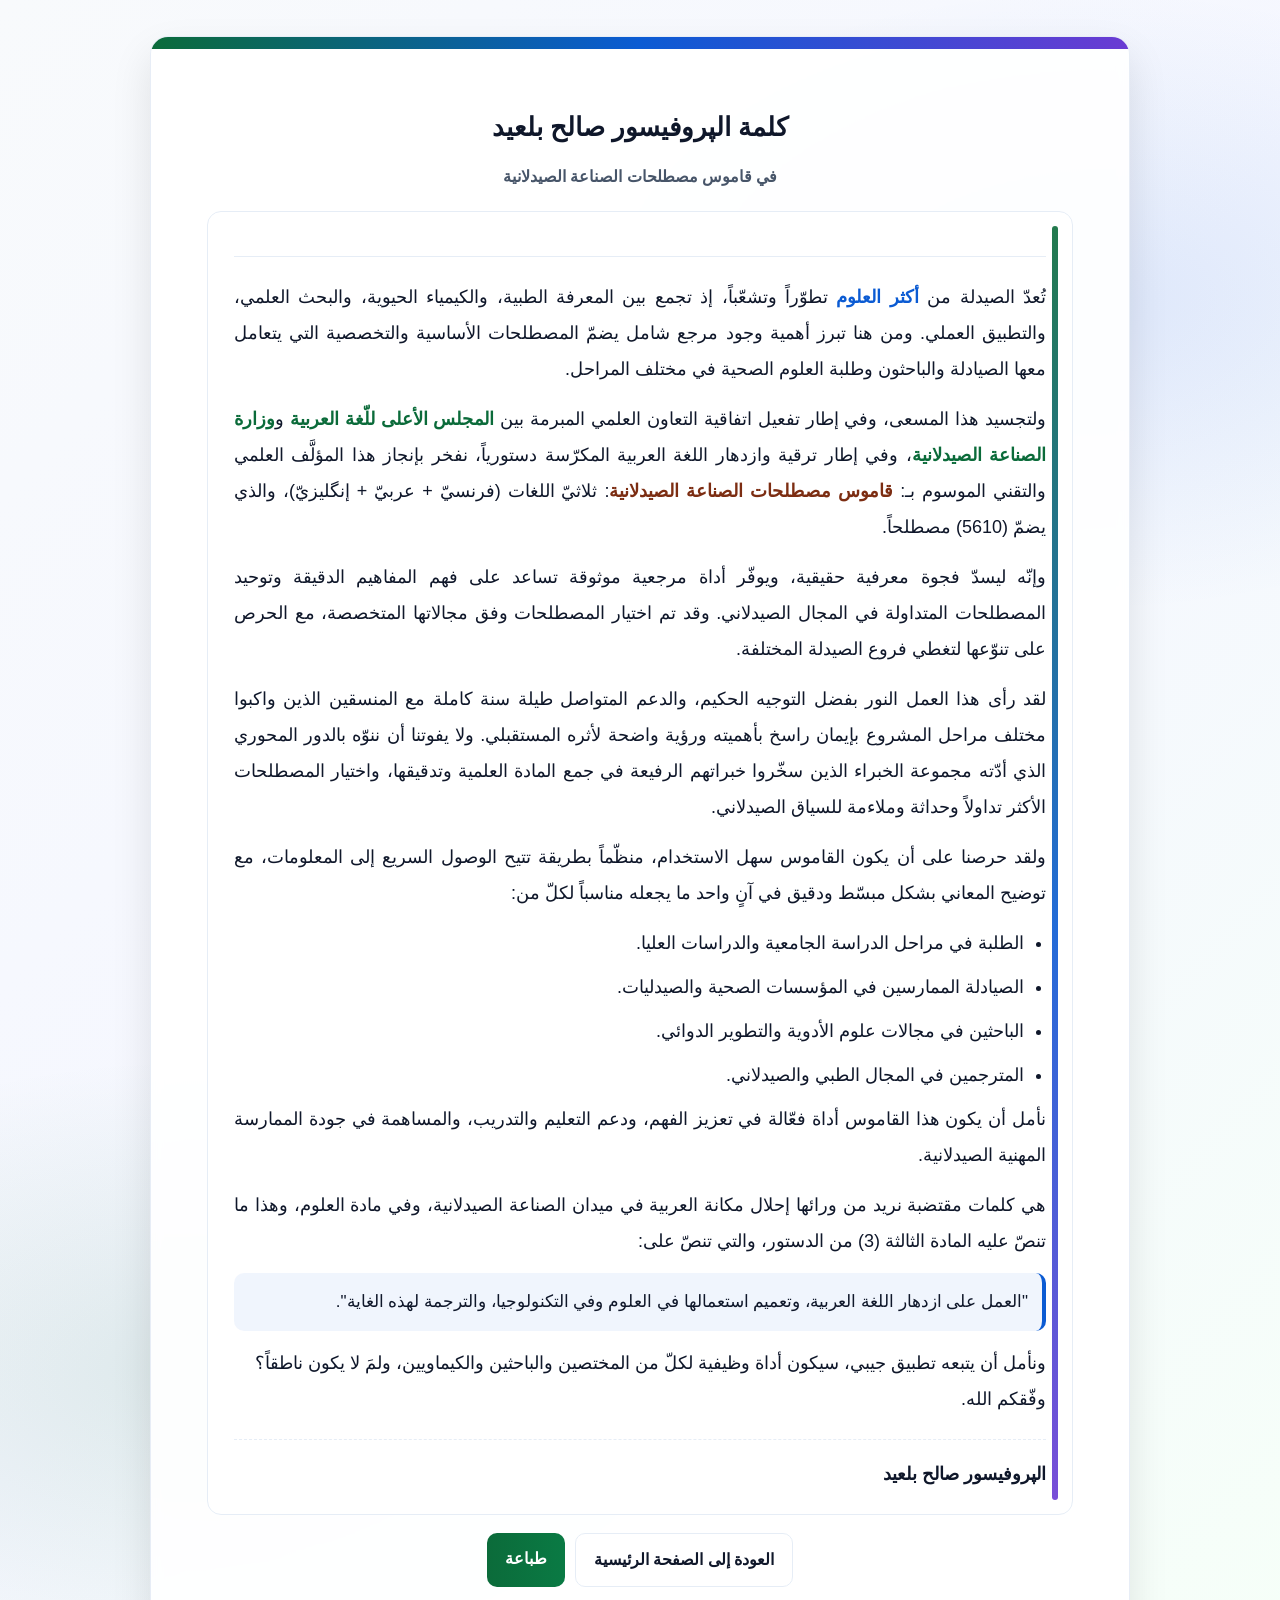
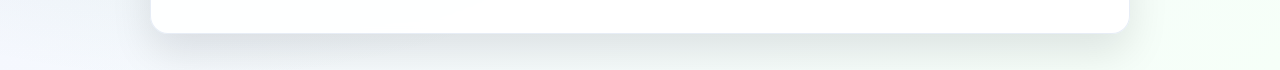
<file: arabic-council.html>
<!DOCTYPE html>
<html lang="ar" dir="rtl">
<head>
  <meta charset="UTF-8" />
  <meta name="viewport" content="width=device-width, initial-scale=1.0" />
  <title>كلمة الپروفيسور صالح بلعيد</title>

  <style>
    *{ margin:0; padding:0; box-sizing:border-box; }

    :root{
      --ink:#0f172a;
      --muted:#475569;
      --line:#e6edf6;
      --card: rgba(255,255,255,0.92);
      --accent:#0b6b3a;
      --accent2:#0b5bd3;
      --accent3:#6a3bd3;
      --doc:#7c2d12;
    }

    body{
      font-family: Arial, sans-serif;
      direction: rtl;
      text-align: right;
      color: var(--ink);
      line-height: 2;
      padding: 36px 16px;

      /* خلفية متدرجة شفافة وخفيفة */
      background:
        radial-gradient(900px 520px at 85% 18%, rgba(11,91,211,0.10), transparent 60%),
        radial-gradient(900px 520px at 15% 82%, rgba(11,107,58,0.10), transparent 60%),
        linear-gradient(135deg, rgba(248,250,252,1) 0%, rgba(245,247,255,1) 50%, rgba(246,255,248,1) 100%);
    }

    .wrap{ max-width: 980px; margin: 0 auto; }

    .paper{
      background: var(--card);
      border: 1px solid rgba(230,237,246,0.95);
      border-radius: 18px;
      box-shadow: 0 18px 40px rgba(2,6,23,0.10);
      overflow: hidden;
      backdrop-filter: blur(6px);
    }

    .topbar{
      height: 12px;
      background: linear-gradient(90deg, var(--accent) 0%, var(--accent2) 50%, var(--accent3) 100%);
    }

    .content{ padding: 46px 56px; }

    header{ text-align:center; margin-bottom: 18px; }
    h1{ font-size: 26px; font-weight: 900; margin-top: 6px; }
    .sub{ margin-top: 8px; font-size: 16px; color: var(--muted); font-weight: 700; }

    .frame{
      border: 1px solid var(--line);
      border-radius: 14px;
      padding: 26px 26px 22px;
      background: rgba(255,255,255,0.98);
      position: relative;
    }

    .frame::before{
      content:"";
      position:absolute;
      top:14px; bottom:14px; right:14px;
      width:6px; border-radius: 999px;
      background: linear-gradient(180deg, var(--accent) 0%, var(--accent2) 55%, var(--accent3) 100%);
      opacity: .9;
    }

    .divider{ height:1px; background: var(--line); margin: 18px 0 22px; }

    p{
      font-size: 18px;
      margin: 0 0 14px 0;
      text-align: justify;
      color: var(--ink);
    }

    .kw{ color: var(--accent2); font-weight: 800; }
    .org{ color: var(--accent); font-weight: 800; }
    .doc{ color: var(--doc); font-weight: 900; }

    .section-title{
      margin: 18px 0 10px;
      font-size: 18px;
      font-weight: 900;
      color: var(--accent);
    }

    ul{
      margin: 8px 0 0;
      padding-right: 22px;
      font-size: 18px;
    }
    li{ margin: 8px 0; }

    blockquote{
      margin: 14px 0;
      padding: 12px 14px;
      border-right: 4px solid var(--accent2);
      background: rgba(11,91,211,0.06);
      border-radius: 10px;
      color: var(--ink);
      font-size: 17px;
    }

    .signature{
      margin-top: 22px;
      padding-top: 16px;
      border-top: 1px dashed var(--line);
      font-size: 18px;
      font-weight: 900;
    }

    .actions{
      margin-top: 18px;
      display:flex;
      gap:10px;
      flex-wrap:wrap;
      justify-content:center;
    }
    .btn{
      display:inline-block;
      padding: 10px 18px;
      border-radius: 10px;
      text-decoration:none;
      font-weight: 800;
      border: 1px solid rgba(230,237,246,1);
      background: rgba(255,255,255,0.95);
      color: var(--ink);
    }
    .btn.primary{
      background: linear-gradient(90deg, var(--accent) 0%, #0a7a44 100%);
      color:#fff;
      border: none;
    }

    @media (max-width:768px){
      .content{ padding: 26px 18px; }
      .frame{ padding: 18px; }
      p, ul, blockquote{ font-size: 16px; }
      h1{ font-size: 20px; }
    }

    @media print{
      body{ background:#fff; padding:0; }
      .paper{ box-shadow:none; border:none; border-radius:0; }
      .topbar{ display:none; }
      .actions{ display:none; }
      .content{ padding: 18px; }
      .frame::before{ display:none; }
    }
  </style>
</head>

<body>
  <div class="wrap">
    <main class="paper">
      <div class="topbar"></div>

      <div class="content">
        <header>
          <h1>كلمة الپروفيسور صالح بلعيد</h1>
          <div class="sub">في قاموس مصطلحات الصناعة الصيدلانية</div>
        </header>

        <div class="frame">
          <div class="divider"></div>

          <p>
            تُعدّ الصيدلة من <span class="kw">أكثر العلوم</span> تطوّراً وتشعّباً، إذ تجمع بين المعرفة الطبية،
            والكيمياء الحيوية، والبحث العلمي، والتطبيق العملي. ومن هنا تبرز أهمية وجود مرجع شامل يضمّ
            المصطلحات الأساسية والتخصصية التي يتعامل معها الصيادلة والباحثون وطلبة العلوم الصحية في مختلف المراحل.
          </p>

          <p>
            ولتجسيد هذا المسعى، وفي إطار تفعيل اتفاقية التعاون العلمي المبرمة بين
            <span class="org">المجلس الأعلى للّغة العربية</span> و<span class="org">وزارة الصناعة الصيدلانية</span>،
            وفي إطار ترقية وازدهار اللغة العربية المكرّسة دستورياً، نفخر بإنجاز هذا المؤلَّف العلمي والتقني الموسوم بـ:
            <span class="doc">قاموس مصطلحات الصناعة الصيدلانية</span>:
            ثلاثيّ اللغات (فرنسيّ + عربيّ + إنگليزيّ)، والذي يضمّ (5610) مصطلحاً.
          </p>

          <p>
            وإنّه ليسدّ فجوة معرفية حقيقية، ويوفّر أداة مرجعية موثوقة تساعد على فهم المفاهيم الدقيقة وتوحيد المصطلحات
            المتداولة في المجال الصيدلاني. وقد تم اختيار المصطلحات وفق مجالاتها المتخصصة، مع الحرص على تنوّعها لتغطي
            فروع الصيدلة المختلفة.
          </p>

          <p>
            لقد رأى هذا العمل النور بفضل التوجيه الحكيم، والدعم المتواصل طيلة سنة كاملة مع المنسقين الذين واكبوا مختلف
            مراحل المشروع بإيمان راسخ بأهميته ورؤية واضحة لأثره المستقبلي. ولا يفوتنا أن ننوّه بالدور المحوري الذي أدّته
            مجموعة الخبراء الذين سخّروا خبراتهم الرفيعة في جمع المادة العلمية وتدقيقها، واختيار المصطلحات الأكثر تداولاً
            وحداثة وملاءمة للسياق الصيدلاني.
          </p>

          <p>
            ولقد حرصنا على أن يكون القاموس سهل الاستخدام، منظّماً بطريقة تتيح الوصول السريع إلى المعلومات، مع توضيح
            المعاني بشكل مبسّط ودقيق في آنٍ واحد ما يجعله مناسباً لكلّ من:
          </p>

          <ul>
            <li>الطلبة في مراحل الدراسة الجامعية والدراسات العليا.</li>
            <li>الصيادلة الممارسين في المؤسسات الصحية والصيدليات.</li>
            <li>الباحثين في مجالات علوم الأدوية والتطوير الدوائي.</li>
            <li>المترجمين في المجال الطبي والصيدلاني.</li>
          </ul>

          <p>
            نأمل أن يكون هذا القاموس أداة فعّالة في تعزيز الفهم، ودعم التعليم والتدريب، والمساهمة في جودة الممارسة المهنية الصيدلانية.
          </p>

          <p>
            هي كلمات مقتضبة نريد من ورائها إحلال مكانة العربية في ميدان الصناعة الصيدلانية، وفي مادة العلوم، وهذا ما تنصّ عليه المادة الثالثة (3)
            من الدستور، والتي تنصّ على:
          </p>

          <blockquote>
            "العمل على ازدهار اللغة العربية، وتعميم استعمالها في العلوم وفي التكنولوجيا، والترجمة لهذه الغاية".
          </blockquote>

          <p>
            ونأمل أن يتبعه تطبيق جيبي، سيكون أداة وظيفية لكلّ من المختصين والباحثين والكيماويين، ولمَ لا يكون ناطقاً؟
            <br />وفّقكم الله.
          </p>

          <div class="signature">الپروفيسور صالح بلعيد</div>
        </div>

        <div class="actions">
          <a class="btn" href="index.html">العودة إلى الصفحة الرئيسية</a>
          <a class="btn primary" href="#" onclick="window.print(); return false;">طباعة</a>
        </div>
      </div>
    </main>
  </div>
</body>
</html>
</file>
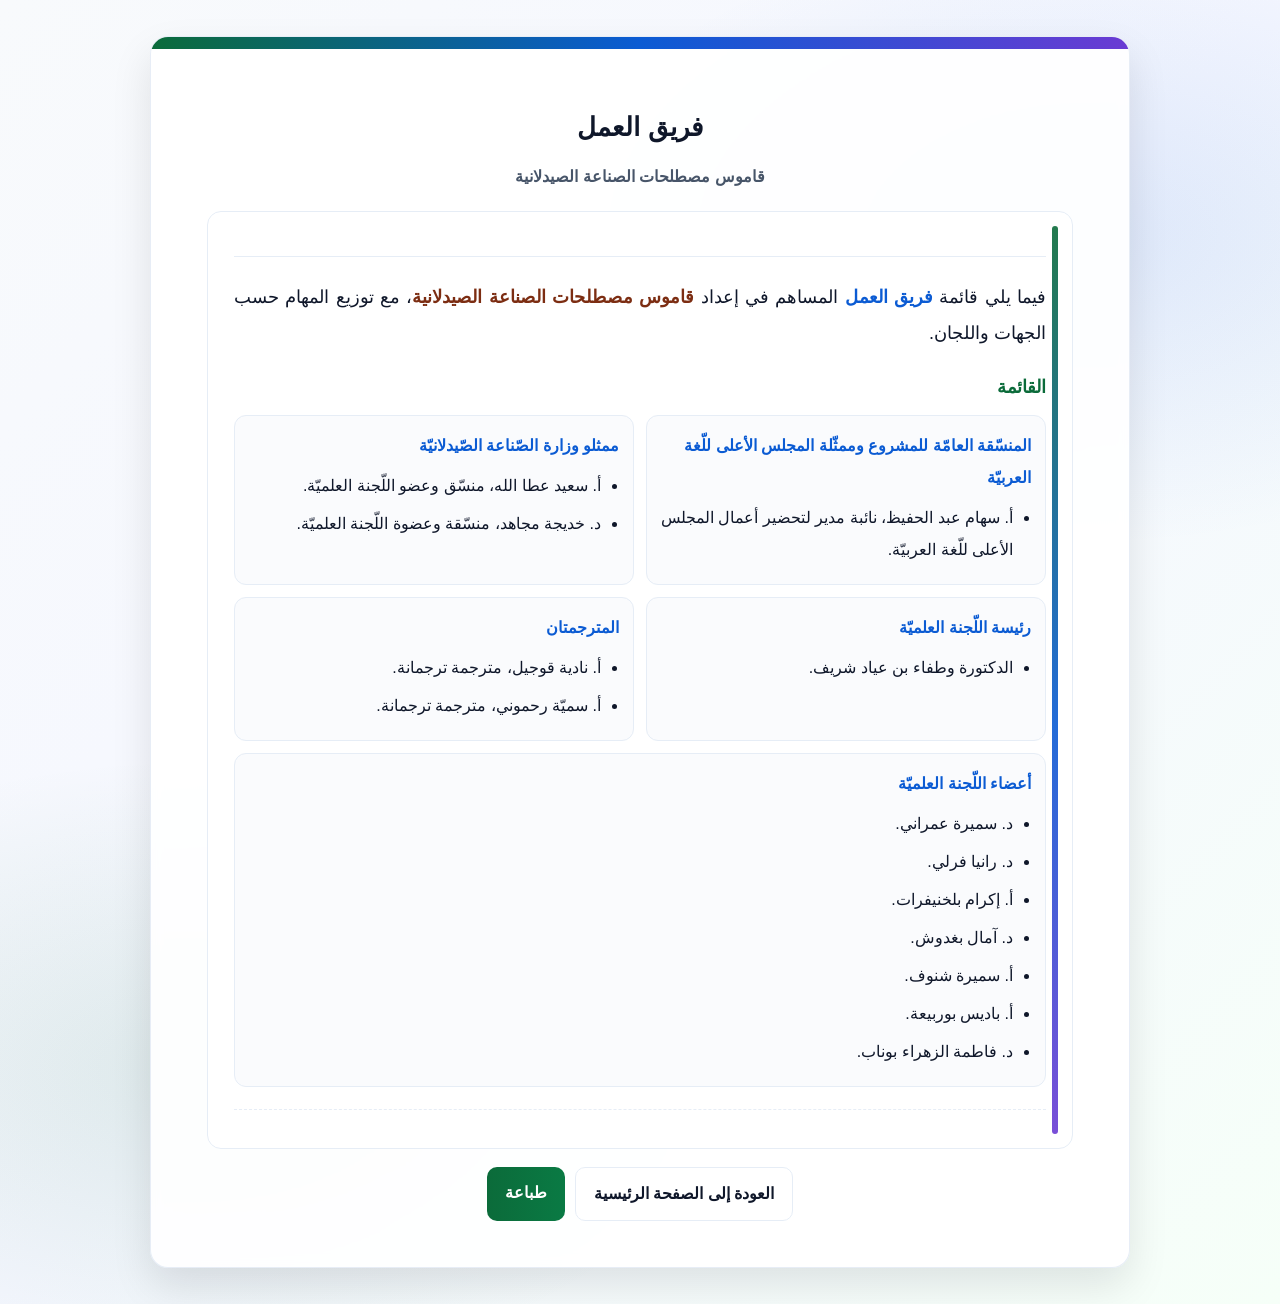
<file: committee.html>
<!DOCTYPE html>
<html lang="ar" dir="rtl">
<head>
  <meta charset="UTF-8" />
  <meta name="viewport" content="width=device-width, initial-scale=1.0" />
  <title>فريق العمل - قاموس مصطلحات الصناعة الصيدلانية</title>

  <style>
    *{ margin:0; padding:0; box-sizing:border-box; }

    :root{
      --ink:#0f172a;
      --muted:#475569;
      --line:#e6edf6;
      --card: rgba(255,255,255,0.92);
      --accent:#0b6b3a;
      --accent2:#0b5bd3;
      --accent3:#6a3bd3;
      --doc:#7c2d12;
    }

    body{
      font-family: Arial, sans-serif;
      direction: rtl;
      text-align: right;
      color: var(--ink);
      line-height: 2;
      padding: 36px 16px;

      /* خلفية متدرجة شفافة وخفيفة */
      background:
        radial-gradient(900px 520px at 85% 18%, rgba(11,91,211,0.10), transparent 60%),
        radial-gradient(900px 520px at 15% 82%, rgba(11,107,58,0.10), transparent 60%),
        linear-gradient(135deg, rgba(248,250,252,1) 0%, rgba(245,247,255,1) 50%, rgba(246,255,248,1) 100%);
    }

    .wrap{ max-width: 980px; margin: 0 auto; }

    .paper{
      background: var(--card);
      border: 1px solid rgba(230,237,246,0.95);
      border-radius: 18px;
      box-shadow: 0 18px 40px rgba(2,6,23,0.10);
      overflow: hidden;
      backdrop-filter: blur(6px);
    }

    .topbar{
      height: 12px;
      background: linear-gradient(90deg, var(--accent) 0%, var(--accent2) 50%, var(--accent3) 100%);
    }

    .content{ padding: 46px 56px; }

    header{ text-align:center; margin-bottom: 18px; }
    h1{ font-size: 26px; font-weight: 900; margin-top: 6px; }
    .sub{ margin-top: 8px; font-size: 16px; color: var(--muted); font-weight: 700; }

    .frame{
      border: 1px solid var(--line);
      border-radius: 14px;
      padding: 26px 26px 22px;
      background: rgba(255,255,255,0.98);
      position: relative;
    }

    .frame::before{
      content:"";
      position:absolute;
      top:14px; bottom:14px; right:14px;
      width:6px; border-radius: 999px;
      background: linear-gradient(180deg, var(--accent) 0%, var(--accent2) 55%, var(--accent3) 100%);
      opacity: .9;
    }

    .divider{ height:1px; background: var(--line); margin: 18px 0 22px; }

    p{
      font-size: 18px;
      margin: 0 0 14px 0;
      text-align: justify;
      color: var(--ink);
    }

    .kw{ color: var(--accent2); font-weight: 800; }
    .org{ color: var(--accent); font-weight: 800; }
    .doc{ color: var(--doc); font-weight: 900; }

    /* ==== Team (نفس ستايل الصفحات السابقة) ==== */
    .team-title{
      margin: 18px 0 10px;
      font-size: 18px;
      font-weight: 900;
      color: var(--accent);
    }

    .team-grid{
      display: grid;
      grid-template-columns: repeat(2, minmax(0, 1fr));
      gap: 12px;
      margin-top: 10px;
    }

    .team-card{
      border: 1px solid var(--line);
      border-radius: 12px;
      background: rgba(248,250,252,0.70);
      padding: 14px 14px 12px;
    }

    .team-card h3{
      font-size: 16px;
      margin: 0 0 8px 0;
      color: var(--accent2);
      font-weight: 900;
    }

    .team-card ul{
      margin: 0;
      padding-right: 18px;
      font-size: 16px;
      color: var(--ink);
    }

    .team-card li{ margin: 6px 0; }

    .team-card.wide{ grid-column: 1 / -1; }

    .signature{
      margin-top: 22px;
      padding-top: 16px;
      border-top: 1px dashed var(--line);
      font-size: 18px;
      font-weight: 900;
    }
    .signature .name{ color: var(--accent2); }

    .actions{
      margin-top: 18px;
      display:flex;
      gap:10px;
      flex-wrap:wrap;
      justify-content:center;
    }
    .btn{
      display:inline-block;
      padding: 10px 18px;
      border-radius: 10px;
      text-decoration:none;
      font-weight: 800;
      border: 1px solid rgba(230,237,246,1);
      background: rgba(255,255,255,0.95);
      color: var(--ink);
    }
    .btn.primary{
      background: linear-gradient(90deg, var(--accent) 0%, #0a7a44 100%);
      color:#fff;
      border: none;
    }
    .btn:hover{ transform: translateY(-1px); transition: .15s; }

    @media (max-width:768px){
      .content{ padding: 26px 18px; }
      .frame{ padding: 18px; }
      p{ font-size: 16px; }
      h1{ font-size: 20px; }
      .team-grid{ grid-template-columns: 1fr; }
      .team-card ul{ font-size: 15px; }
    }

    @media print{
      body{ background:#fff; padding:0; }
      .paper{ box-shadow:none; border:none; border-radius:0; }
      .topbar{ display:none; }
      .actions{ display:none; }
      .content{ padding: 18px; }
      .frame::before{ display:none; }
    }
  </style>
</head>

<body>
  <div class="wrap">
    <main class="paper">
      <div class="topbar"></div>

      <div class="content">
        <header>
          <h1>فريق العمل</h1>
          <div class="sub">قاموس مصطلحات الصناعة الصيدلانية</div>
        </header>

        <div class="frame">
          <div class="divider"></div>

          <p>
            فيما يلي قائمة <span class="kw">فريق العمل</span> المساهم في إعداد <span class="doc">قاموس مصطلحات الصناعة الصيدلانية</span>،
            مع توزيع المهام حسب الجهات واللجان.
          </p>

          <div class="team-title">القائمة</div>

          <div class="team-grid">
            <section class="team-card">
              <h3>المنسّقة العامّة للمشروع وممثّلة المجلس الأعلى للّغة العربيّة</h3>
              <ul>
                <li>أ. سهام عبد الحفيظ، نائبة مدير لتحضير أعمال المجلس الأعلى للّغة العربيّة.</li>
              </ul>
            </section>

            <section class="team-card">
              <h3>ممثلو وزارة الصّناعة الصّيدلانيّة</h3>
              <ul>
                <li>أ. سعيد عطا الله، منسّق وعضو اللّجنة العلميّة.</li>
                <li>د. خديجة مجاهد، منسّقة وعضوة اللّجنة العلميّة.</li>
              </ul>
            </section>

            <section class="team-card">
              <h3>رئيسة اللّجنة العلميّة</h3>
              <ul>
                <li>الدكتورة وطفاء بن عياد شريف.</li>
              </ul>
            </section>

            <section class="team-card">
              <h3>المترجمتان</h3>
              <ul>
                <li>أ. نادية قوجيل، مترجمة ترجمانة.</li>
                <li>أ. سميّة رحموني، مترجمة ترجمانة.</li>
              </ul>
            </section>

            <section class="team-card wide">
              <h3>أعضاء اللّجنة العلميّة</h3>
              <ul>
                <li>د. سميرة عمراني.</li>
                <li>د. رانيا فرلي.</li>
                <li>أ. إكرام بلخنيفرات.</li>
                <li>د. آمال بغدوش.</li>
                <li>أ. سميرة شنوف.</li>
                <li>أ. باديس بوربيعة.</li>
                <li>د. فاطمة الزهراء بوناب.</li>
              </ul>
            </section>
          </div>

          <div class="signature">
            <div class="name"></div>
           
          </div>
        </div>

        <div class="actions">
          <a class="btn" href="index.html">العودة إلى الصفحة الرئيسية</a>
          <a class="btn primary" href="#" onclick="window.print(); return false;">طباعة</a>
        </div>
      </div>
    </main>
  </div>
</body>
</html>
</file>
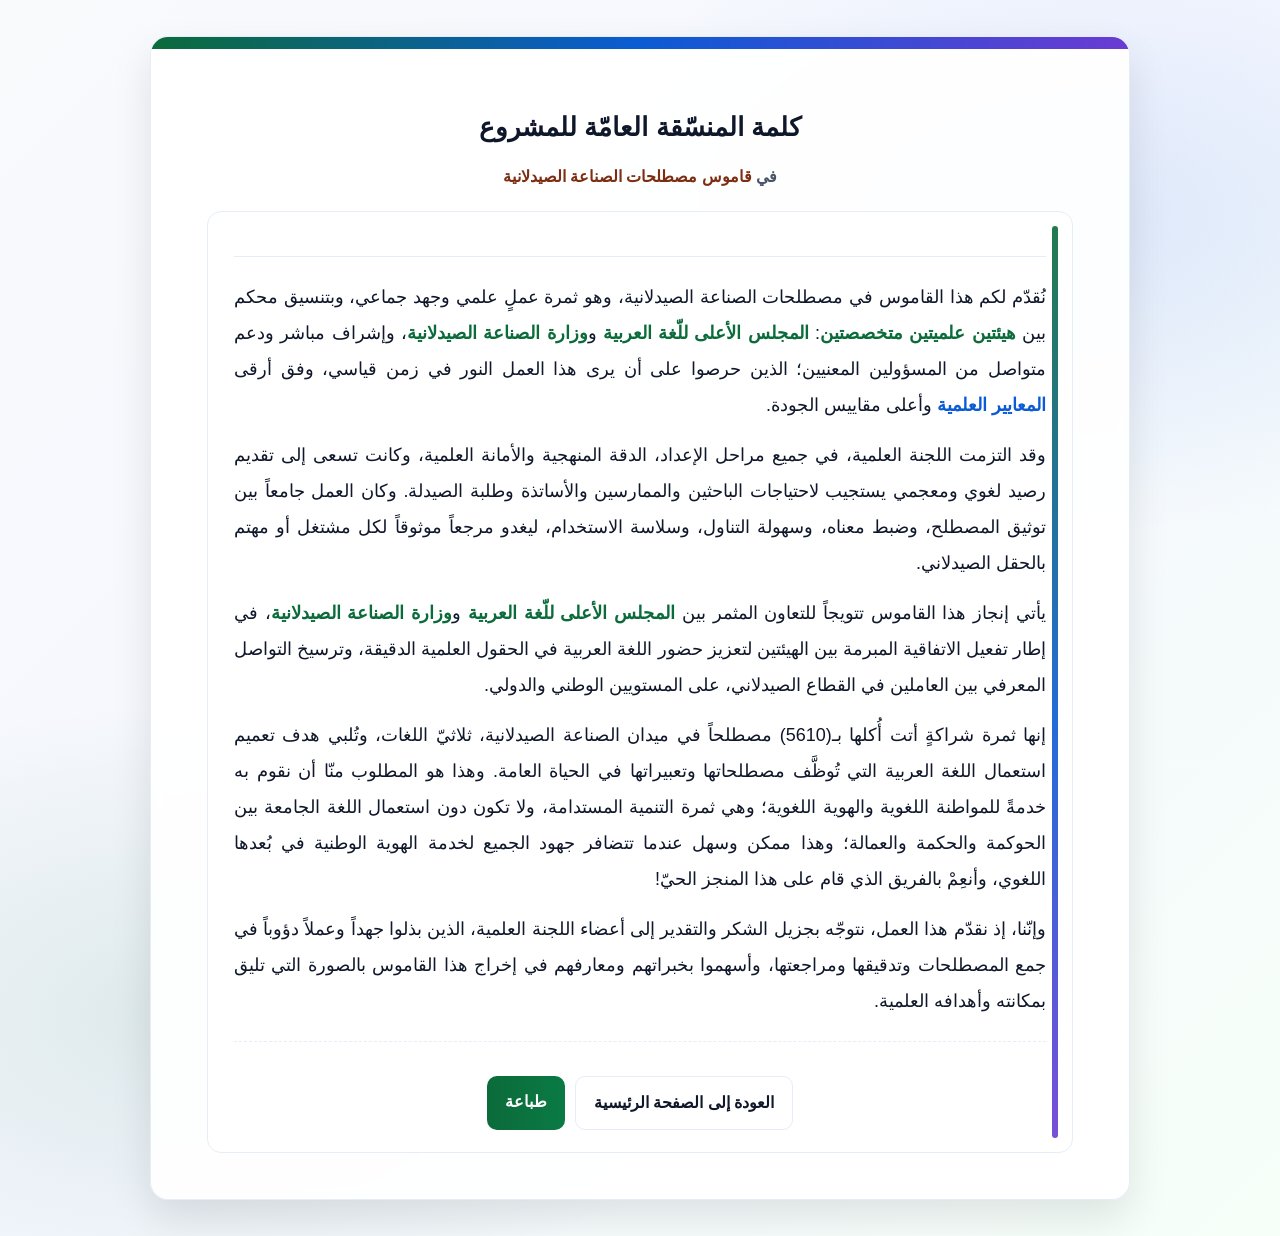
<file: coordinator.html>
<!DOCTYPE html>
<html lang="ar" dir="rtl">
<head>
  <meta charset="UTF-8" />
  <meta name="viewport" content="width=device-width, initial-scale=1.0" />
  <title>كلمة المنسّقة العامّة للمشروع</title>

  <style>
    *{ margin:0; padding:0; box-sizing:border-box; }

    :root{
      --ink:#0f172a;
      --muted:#475569;
      --line:#e6edf6;
      --card: rgba(255,255,255,0.92);
      --accent:#0b6b3a;
      --accent2:#0b5bd3;
      --accent3:#6a3bd3;
      --doc:#7c2d12;
    }

    body{
      font-family: Arial, sans-serif;
      direction: rtl;
      text-align: right;
      color: var(--ink);
      line-height: 2;
      padding: 36px 16px;

      background:
        radial-gradient(900px 520px at 85% 18%, rgba(11,91,211,0.10), transparent 60%),
        radial-gradient(900px 520px at 15% 82%, rgba(11,107,58,0.10), transparent 60%),
        linear-gradient(135deg, rgba(248,250,252,1) 0%, rgba(245,247,255,1) 50%, rgba(246,255,248,1) 100%);
    }

    .wrap{ max-width: 980px; margin: 0 auto; }

    .paper{
      background: var(--card);
      border: 1px solid rgba(230,237,246,0.95);
      border-radius: 18px;
      box-shadow: 0 18px 40px rgba(2,6,23,0.10);
      overflow: hidden;
      backdrop-filter: blur(6px);
    }

    .topbar{
      height: 12px;
      background: linear-gradient(90deg, var(--accent) 0%, var(--accent2) 50%, var(--accent3) 100%);
    }

    .content{ padding: 46px 56px; }

    header{ text-align:center; margin-bottom: 18px; }
    h1{ font-size: 26px; font-weight: 900; margin-top: 6px; }
    .sub{ margin-top: 8px; font-size: 16px; color: var(--muted); font-weight: 700; }

    .frame{
      border: 1px solid var(--line);
      border-radius: 14px;
      padding: 26px 26px 22px;
      background: rgba(255,255,255,0.98);
      position: relative;
    }

    .frame::before{
      content:"";
      position:absolute;
      top:14px; bottom:14px; right:14px;
      width:6px; border-radius: 999px;
      background: linear-gradient(180deg, var(--accent) 0%, var(--accent2) 55%, var(--accent3) 100%);
      opacity: .9;
    }

    .divider{ height:1px; background: var(--line); margin: 18px 0 22px; }

    p{
      font-size: 18px;
      margin: 0 0 14px 0;
      text-align: justify;
      color: var(--ink);
    }

    .kw{ color: var(--accent2); font-weight: 800; }
    .org{ color: var(--accent); font-weight: 800; }
    .doc{ color: var(--doc); font-weight: 900; }

    .signature{
      margin-top: 22px;
      padding-top: 16px;
      border-top: 1px dashed var(--line);
      font-size: 18px;
      font-weight: 900;
    }
    .signature .name{ color: var(--accent2); }

    .actions{
      margin-top: 18px;
      display:flex;
      gap:10px;
      flex-wrap:wrap;
      justify-content:center;
    }
    .btn{
      display:inline-block;
      padding: 10px 18px;
      border-radius: 10px;
      text-decoration:none;
      font-weight: 800;
      border: 1px solid rgba(230,237,246,1);
      background: rgba(255,255,255,0.95);
      color: var(--ink);
    }
    .btn.primary{
      background: linear-gradient(90deg, var(--accent) 0%, #0a7a44 100%);
      color:#fff;
      border: none;
    }

    @media (max-width:768px){
      .content{ padding: 26px 18px; }
      .frame{ padding: 18px; }
      p{ font-size: 16px; }
      h1{ font-size: 20px; }
    }

    @media print{
      body{ background:#fff; padding:0; }
      .paper{ box-shadow:none; border:none; border-radius:0; }
      .topbar{ display:none; }
      .actions{ display:none; }
      .content{ padding: 18px; }
      .frame::before{ display:none; }
    }
  </style>
</head>

<body>
  <div class="wrap">
    <main class="paper">
      <div class="topbar"></div>

      <div class="content">
        <header>
          <h1>كلمة المنسّقة العامّة للمشروع</h1>
          <div class="sub">في <span class="doc">قاموس مصطلحات الصناعة الصيدلانية</span></div>
        </header>

        <div class="frame">
          <div class="divider"></div>

          <p>
            نُقدّم لكم هذا القاموس في مصطلحات الصناعة الصيدلانية، وهو ثمرة عملٍ علمي وجهد جماعي، وبتنسيق محكم
            بين <span class="org">هيئتين علميتين متخصصتين</span>:
            <span class="org">المجلس الأعلى للّغة العربية</span> و<span class="org">وزارة الصناعة الصيدلانية</span>،
            وإشراف مباشر ودعم متواصل من المسؤولين المعنيين؛ الذين حرصوا على أن يرى هذا العمل النور في زمن قياسي،
            وفق أرقى <span class="kw">المعايير العلمية</span> وأعلى مقاييس الجودة.
          </p>

          <p>
            وقد التزمت اللجنة العلمية، في جميع مراحل الإعداد، الدقة المنهجية والأمانة العلمية، وكانت تسعى إلى تقديم
            رصيد لغوي ومعجمي يستجيب لاحتياجات الباحثين والممارسين والأساتذة وطلبة الصيدلة. وكان العمل جامعاً بين
            توثيق المصطلح، وضبط معناه، وسهولة التناول، وسلاسة الاستخدام، ليغدو مرجعاً موثوقاً لكل مشتغل أو مهتم
            بالحقل الصيدلاني.
          </p>

          <p>
            يأتي إنجاز هذا القاموس تتويجاً للتعاون المثمر بين
            <span class="org">المجلس الأعلى للّغة العربية</span> و<span class="org">وزارة الصناعة الصيدلانية</span>،
            في إطار تفعيل الاتفاقية المبرمة بين الهيئتين لتعزيز حضور اللغة العربية في الحقول العلمية الدقيقة، وترسيخ
            التواصل المعرفي بين العاملين في القطاع الصيدلاني، على المستويين الوطني والدولي.
          </p>

          <p>
            إنها ثمرة شراكةٍ أتت أُكلها بـ(5610) مصطلحاً في ميدان الصناعة الصيدلانية، ثلاثيّ اللغات، وتُلبي هدف تعميم
            استعمال اللغة العربية التي تُوظَّف مصطلحاتها وتعبيراتها في الحياة العامة. وهذا هو المطلوب منّا أن نقوم به
            خدمةً للمواطنة اللغوية والهوية اللغوية؛ وهي ثمرة التنمية المستدامة، ولا تكون دون استعمال اللغة الجامعة بين
            الحوكمة والحكمة والعمالة؛ وهذا ممكن وسهل عندما تتضافر جهود الجميع لخدمة الهوية الوطنية في بُعدها اللغوي،
            وأنعِمْ بالفريق الذي قام على هذا المنجز الحيّ!
          </p>

          <p>
            وإنّنا، إذ نقدّم هذا العمل، نتوجّه بجزيل الشكر والتقدير إلى أعضاء اللجنة العلمية، الذين بذلوا جهداً وعملاً
            دؤوباً في جمع المصطلحات وتدقيقها ومراجعتها، وأسهموا بخبراتهم ومعارفهم في إخراج هذا القاموس بالصورة التي
            تليق بمكانته وأهدافه العلمية.
          </p>

          <div class="signature">
            <div class=</div>
            
          </div>
        </div>

        <div class="actions">
          <a class="btn" href="index.html">العودة إلى الصفحة الرئيسية</a>
          <a class="btn primary" href="#" onclick="window.print(); return false;">طباعة</a>
        </div>
      </div>
    </main>
  </div>
</body>
</html>
</file>
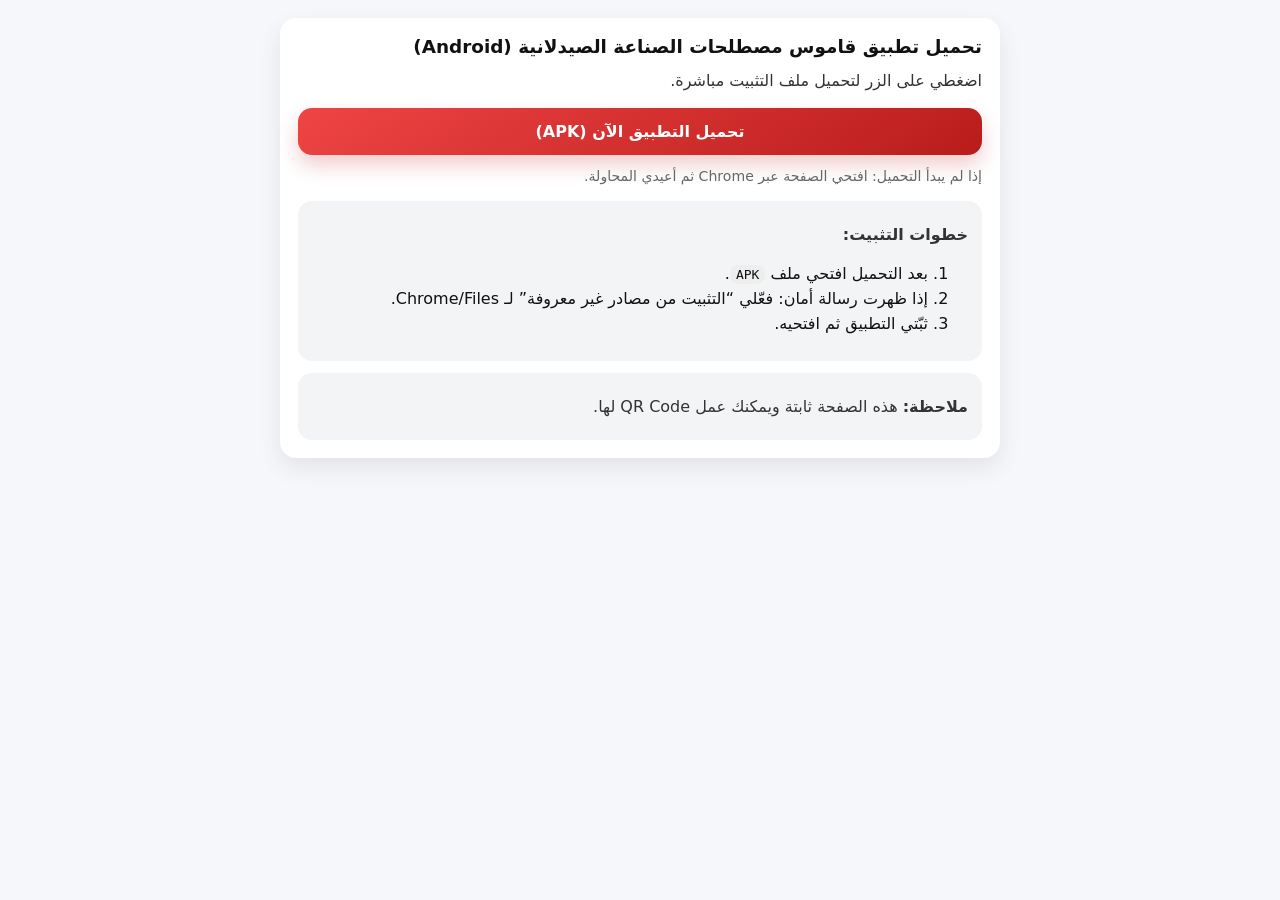
<file: download-dictionary.html>
<!doctype html>
<html lang="ar" dir="rtl">
<head>
  <meta charset="utf-8" />
  <meta name="viewport" content="width=device-width,initial-scale=1" />
  <title>تحميل تطبيق القاموس</title>

  <meta http-equiv="Cache-Control" content="no-cache, no-store, must-revalidate">
  <meta http-equiv="Pragma" content="no-cache">
  <meta http-equiv="Expires" content="0">

  <style>
    body{font-family:system-ui,-apple-system,"Segoe UI",Arial; margin:0; background:#f6f7fb; color:#111}
    .wrap{max-width:720px; margin:auto; padding:18px}
    .card{background:#fff; border-radius:16px; padding:18px; box-shadow:0 10px 24px rgba(0,0,0,.08)}
    h1{font-size:1.15rem; margin:0 0 10px}
    p{margin:8px 0; line-height:1.7; color:#333}
    .btn{
      display:block; text-align:center; padding:14px 12px; border-radius:14px;
      font-weight:800; text-decoration:none; color:#fff;
      background:linear-gradient(145deg,#ef4444,#b91c1c);
      box-shadow:0 10px 20px rgba(185,28,28,.22);
      margin:14px 0 10px;
    }
    .muted{font-size:.88rem; color:#666}
    .box{background:#f3f4f6; border-radius:14px; padding:12px 14px; margin-top:12px}
    li{margin:6px 0}
    code{background:#eee; padding:2px 6px; border-radius:8px}
  </style>
</head>

<body>
  <div class="wrap">
    <div class="card">
      <h1>تحميل تطبيق قاموس مصطلحات الصناعة الصيدلانية (Android)</h1>
      <p>اضغطي على الزر لتحميل ملف التثبيت مباشرة.</p>

      <!-- ✅ لاحقًا سنضع رابط APK المباشر هنا -->
     <a class="btn" href="https://github.com/allaouazina85-ai/Pharmaceutical-Industry-Terminology-Dictionary/releases/download/v1.0/app-apk-699d594a4ac43-1771919690.apk">تحميل التطبيق الآن (APK)</a>

      <p class="muted">إذا لم يبدأ التحميل: افتحي الصفحة عبر Chrome ثم أعيدي المحاولة.</p>

      <div class="box">
        <p><b>خطوات التثبيت:</b></p>
        <ol>
          <li>بعد التحميل افتحي ملف <code>APK</code>.</li>
          <li>إذا ظهرت رسالة أمان: فعّلي “التثبيت من مصادر غير معروفة” لـ Chrome/Files.</li>
          <li>ثبّتي التطبيق ثم افتحيه.</li>
        </ol>
      </div>

      <div class="box">
        <p><b>ملاحظة:</b> هذه الصفحة ثابتة ويمكنك عمل QR Code لها.</p>
      </div>
    </div>
  </div>
</body>
</html>
</file>
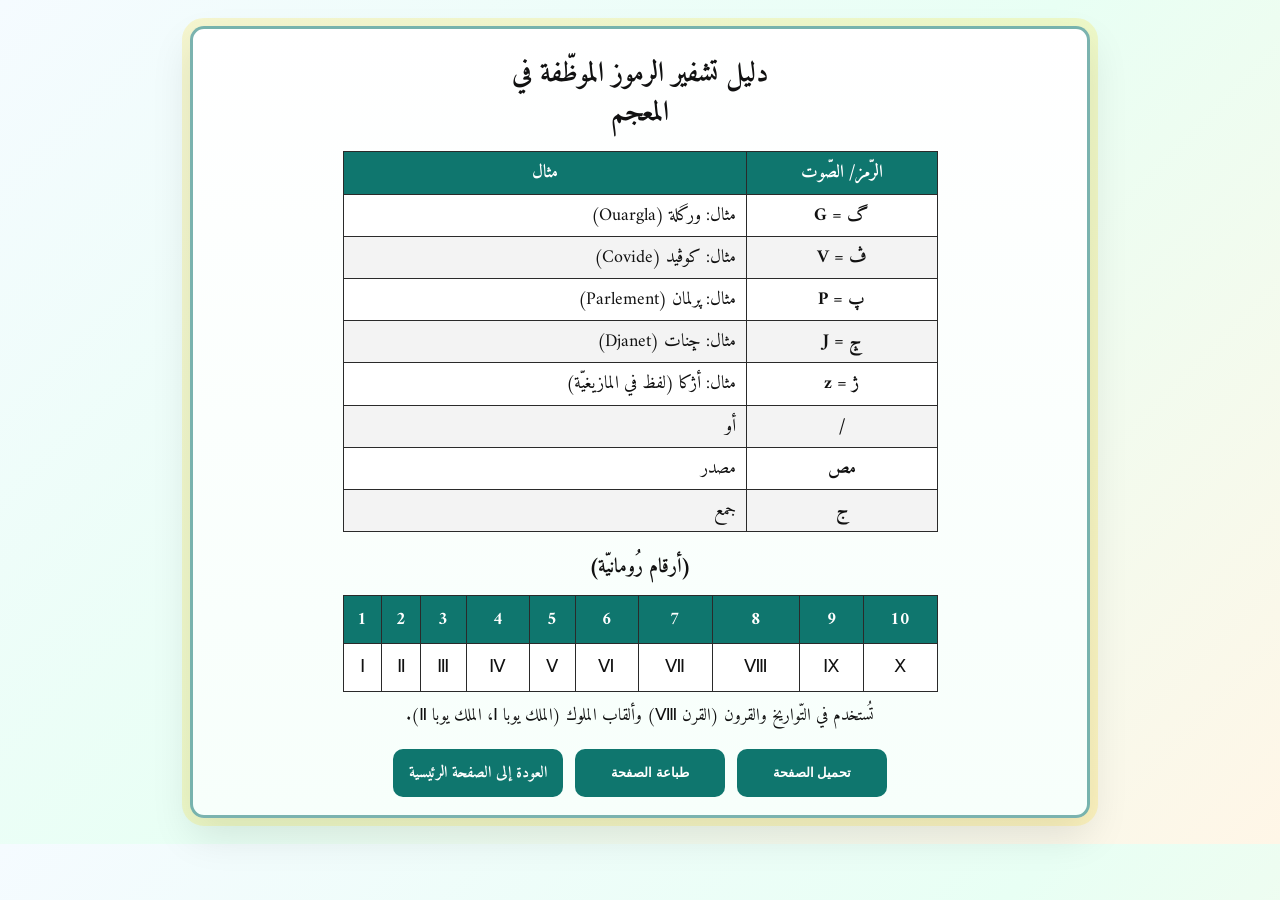
<file: guide.html>
<!DOCTYPE html>
<html lang="ar" dir="rtl">
<head>
  <meta charset="UTF-8" />
  <meta name="viewport" content="width=device-width, initial-scale=1.0" />
  <title>دليل تشفير الرموز الموظّفة في المعجم</title>

  <!-- خط Amiri -->
  <link href="https://fonts.googleapis.com/css2?family=Amiri:wght@400;700&display=swap" rel="stylesheet">

  <style>
    *{ box-sizing:border-box; margin:0; padding:0; }

    body{
      font-family: "Amiri", serif;
      color:#111;
      padding: 26px 14px;
      background: linear-gradient(135deg, #f5fbff, #e8fff4, #fff6e7);
    }

    .paper{
      width: min(900px, 96vw);
      margin: 0 auto;
      background: linear-gradient(180deg, #ffffff 0%, #f7fffb 100%);
      border: 3px solid rgba(15,118,110,0.55);
      outline: 8px solid rgba(255,215,0,0.18);
      box-shadow: 0 18px 40px rgba(0,0,0,.10);
      padding: 26px 22px 18px;
      border-radius: 14px;
      text-align: center;
    }

    .page-title{
      font-size: 28px;
      line-height: 1.4;
      margin-bottom: 18px;
      font-weight: 700;
    }

    .symbols-table{
      width: 70%;
      margin: 10px auto 0;
      border-collapse: collapse;
      border: 1px solid #2a2a2a;
      direction: rtl;
      background:#fff;
    }
    .symbols-table th,
    .symbols-table td{
      border: 1px solid #2a2a2a;
      padding: 8px 10px;
      font-size: 18px;
      line-height: 1.4;
    }
    .symbols-table thead th{
      background: #0f766e;
      color: #fff;
      font-weight: 700;
    }
    .symbols-table td.sym{
      text-align: center;
      font-weight: 700;
      width: 32%;
      white-space: nowrap;
    }
    .symbols-table td.ex{
      text-align: right;
      width: 68%;
    }
    .symbols-table tbody tr:nth-child(even){
      background: #f3f3f3;
    }

    .roman-title{
      margin: 18px 0 10px;
      font-weight: 700;
      font-size: 20px;
    }
    .roman-table{
      width: 70%;
      margin: 0 auto;
      border-collapse: collapse;
      border: 1px solid #2a2a2a;
      direction: rtl;
      background:#fff;
    }
    .roman-table th,
    .roman-table td{
      border: 1px solid #2a2a2a;
      text-align: center;
      padding: 8px 0;
      font-size: 18px;
    }
    .roman-table thead th{
      background: #0f766e;
      color: #fff;
      font-weight: 700;
    }

    .note{
      width: 70%;
      margin: 10px auto 0;
      font-size: 17px;
      line-height: 1.7;
      text-align: center;
    }

    /* ===== الأزرار ===== */
    .back-wrap{
      margin-top: 18px;
      display: flex;
      justify-content: center;
      gap: 12px;
      flex-wrap: wrap; /* مهم لتوافق الهاتف */
    }

    .back-btn{
      text-decoration:none;
      background:#0f766e;
      color:#fff;
      padding: 10px 16px;
      border-radius: 10px;
      font-weight:700;
      transition: transform .15s ease, filter .15s ease;
      border:none;
      cursor:pointer;
      display:inline-block;
      text-align:center;
      min-width: 150px;
    }

    .back-btn:hover{
      transform: translateY(-1px);
      filter: brightness(1.05);
    }

    @media (max-width: 768px){
      .symbols-table, .roman-table, .note{ width: 95%; }
      .page-title{ font-size: 24px; }
      .symbols-table th, .symbols-table td{ font-size: 16px; }
      .roman-table th, .roman-table td{ font-size: 16px; }
    }

    @media (max-width: 480px){
      .back-btn{
        flex: 1 1 100%;
      }
    }

    @media print{
      .back-wrap{
        display:none;
      }
    }

  </style>
</head>

<body>
  <main class="paper">
    <h1 class="page-title">دليل تشفير الرموز الموظّفة في<br>المعجم</h1>

    <table class="symbols-table">
      <thead>
        <tr>
          <th>الرّمز/ الصّوت</th>
          <th>مثال</th>
        </tr>
      </thead>
      <tbody>
        <tr><td class="sym">ﮒ = G</td><td class="ex">مثال: ورگلة (Ouargla)</td></tr>
        <tr><td class="sym">ﭪ = V</td><td class="ex">مثال: كوڤيد (Covide)</td></tr>
        <tr><td class="sym">پ = P</td><td class="ex">مثال: پرلمان (Parlement)</td></tr>
        <tr><td class="sym">ݘ = J</td><td class="ex">مثال: ݘنات (Djanet)</td></tr>
        <tr><td class="sym">ژ = z</td><td class="ex">مثال: أژكا (لفظ في المازيغيّة)</td></tr>
        <tr><td class="sym">/</td><td class="ex">أو</td></tr>
        <tr><td class="sym">مص</td><td class="ex">مصدر</td></tr>
        <tr><td class="sym">ج</td><td class="ex">جمع</td></tr>
      </tbody>
    </table>

    <div class="roman-title">(أرقام رُومانيّة)</div>
    <table class="roman-table">
      <thead>
        <tr>
          <th>10</th><th>9</th><th>8</th><th>7</th><th>6</th><th>5</th><th>4</th><th>3</th><th>2</th><th>1</th>
        </tr>
      </thead>
      <tbody>
        <tr>
          <td>Ⅹ</td><td>Ⅸ</td><td>Ⅷ</td><td>Ⅶ</td><td>Ⅵ</td><td>Ⅴ</td><td>Ⅳ</td><td>Ⅲ</td><td>Ⅱ</td><td>Ⅰ</td>
        </tr>
      </tbody>
    </table>

    <p class="note">
      تُستخدم في التّواريخ والقرون (القرن Ⅷ) وألقاب الملوك (الملك يوبا Ⅰ، الملك يوبا Ⅱ).
    </p>

    <!-- الأزرار الثلاثة في مستوى واحد -->
    <div class="back-wrap">
      <button class="back-btn" onclick="downloadPage()">تحميل الصفحة</button>
      <button class="back-btn" onclick="window.print()">طباعة الصفحة</button>
      <a class="back-btn" href="index.html">العودة إلى الصفحة الرئيسية</a>
    </div>

  </main>

  <script>
    function downloadPage() {
      const content = document.documentElement.outerHTML;
      const blob = new Blob([content], { type: "text/html" });
      const link = document.createElement("a");
      link.href = URL.createObjectURL(blob);
      link.download = "dalil-tachfir.html";
      link.click();
    }
  </script>
</body>
</html>
</file>
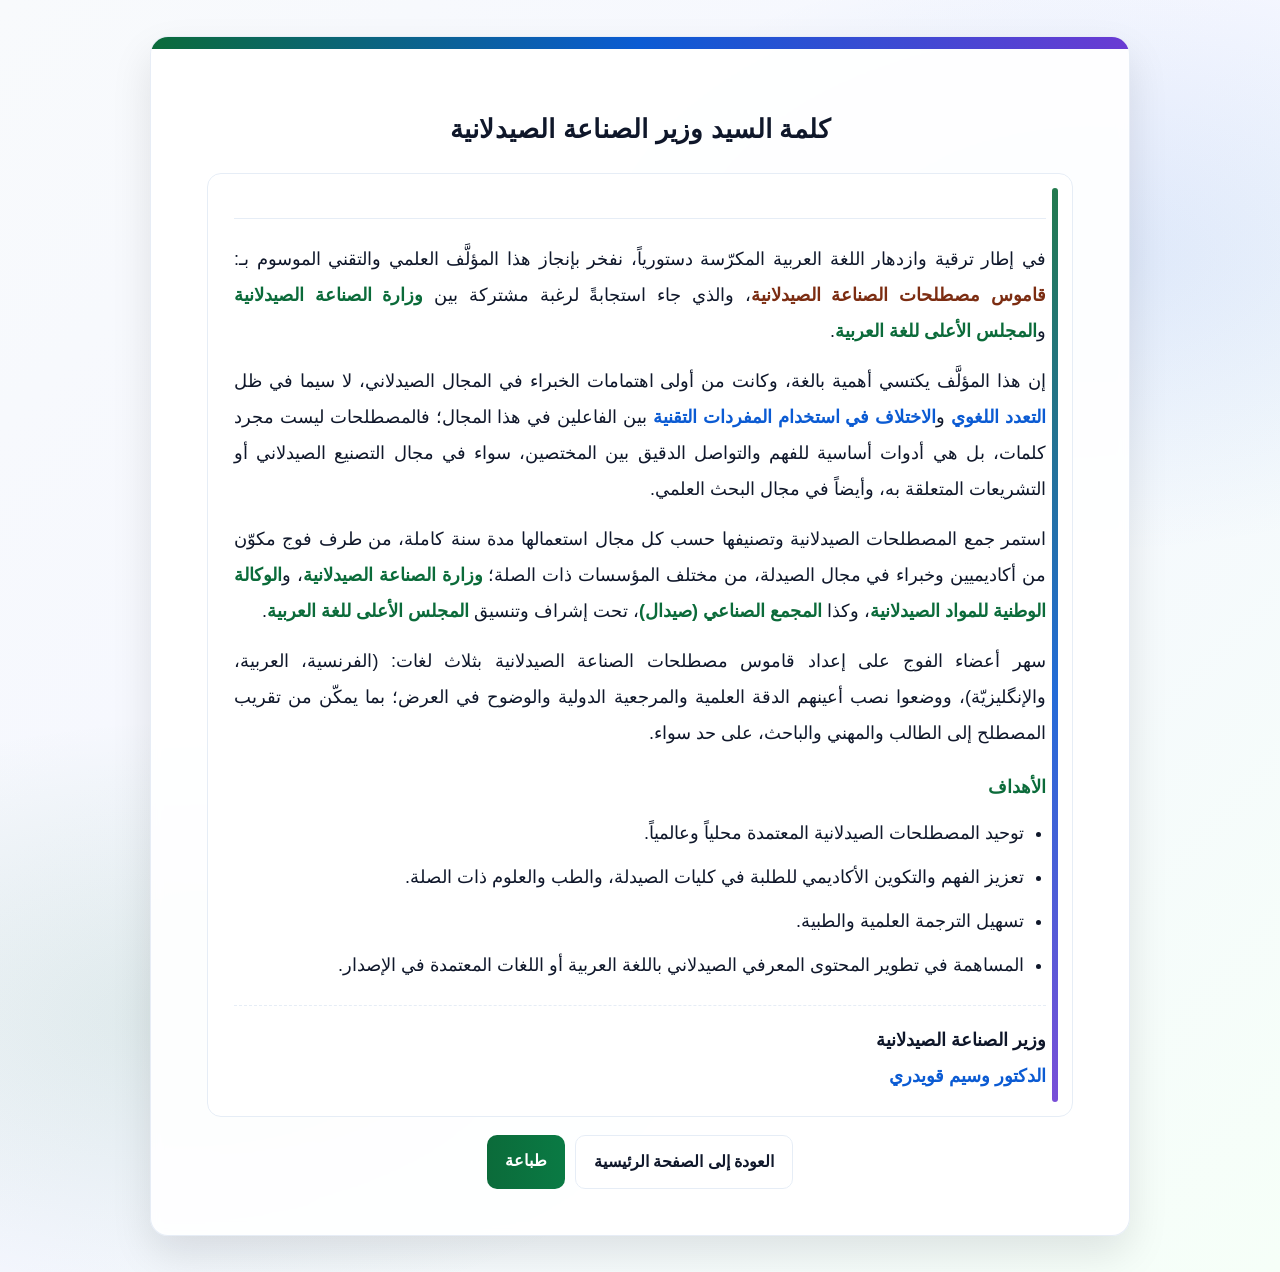
<file: minister.html>
<!DOCTYPE html>
<html lang="ar" dir="rtl">
<head>
  <meta charset="UTF-8" />
  <meta name="viewport" content="width=device-width, initial-scale=1.0" />
  <title>كلمة السيد وزير الصناعة الصيدلانية</title>

  <style>
    *{ margin:0; padding:0; box-sizing:border-box; }

    :root{
      --ink:#0f172a;
      --muted:#475569;
      --line:#e6edf6;
      --card:#ffffff;
      --accent:#0b6b3a;
      --accent2:#0b5bd3;
      --accent3:#6a3bd3;
    }

    body{
      font-family: Arial, sans-serif;
      direction: rtl;
      text-align: right;
      color: var(--ink);
      line-height: 2;
      padding: 36px 16px;

      /* خلفية متدرجة شفافة وخفيفة */
      background:
        radial-gradient(900px 500px at 85% 20%, rgba(11,91,211,0.10), transparent 60%),
        radial-gradient(900px 500px at 15% 80%, rgba(11,107,58,0.10), transparent 60%),
        linear-gradient(135deg, rgba(248,250,252,1) 0%, rgba(245,247,255,1) 50%, rgba(246,255,248,1) 100%);
    }

    .wrap{
      max-width: 980px;
      margin: 0 auto;
    }

    /* بطاقة خارجية */
    .paper{
      background: rgba(255,255,255,0.92);
      border: 1px solid rgba(230,237,246,0.95);
      border-radius: 18px;
      box-shadow: 0 18px 40px rgba(2,6,23,0.10);
      overflow: hidden;
      backdrop-filter: blur(6px);
    }

    /* شريط علوي */
    .topbar{
      height: 12px;
      background: linear-gradient(90deg, var(--accent) 0%, var(--accent2) 50%, var(--accent3) 100%);
    }

    .content{
      padding: 46px 56px;
      position: relative;
    }

    /* إطار داخلي للنص + شريط جانبي */
    .frame{
      border: 1px solid var(--line);
      border-radius: 14px;
      padding: 26px 26px 22px;
      background: rgba(255,255,255,0.98);
      position: relative;
    }

    .frame::before{
      content:"";
      position:absolute;
      top:14px;
      bottom:14px;
      right:14px; /* شريط جانبي */
      width:6px;
      border-radius: 999px;
      background: linear-gradient(180deg, var(--accent) 0%, var(--accent2) 55%, var(--accent3) 100%);
      opacity: .9;
    }

    header{
      text-align: center;
      margin-bottom: 18px;
    }

    h1{
      font-size: 26px;
      font-weight: 900;
      letter-spacing: .2px;
      margin-top: 8px;
      color: var(--ink);
    }

    .subtitle{
      margin-top: 8px;
      font-size: 16px;
      color: var(--muted);
      font-weight: 700;
    }

    .divider{
      height:1px;
      background: var(--line);
      margin: 18px 0 22px;
    }

    p{
      font-size: 18px;
      margin: 0 0 14px 0;
      text-align: justify;
      color: var(--ink);
    }

    /* تلوين كلمات/مصطلحات */
    .kw{ color: var(--accent2); font-weight: 800; }
    .org{ color: var(--accent); font-weight: 800; }
    .doc{ color: #7c2d12; font-weight: 900; } /* لون بني رسمي للعنوان */

    .section-title{
      margin: 18px 0 10px;
      font-size: 18px;
      font-weight: 900;
      color: var(--accent);
    }

    ul{
      margin: 8px 0 0;
      padding-right: 22px;
      font-size: 18px;
      color: var(--ink);
    }
    li{ margin: 8px 0; }

    .signature{
      margin-top: 22px;
      padding-top: 16px;
      border-top: 1px dashed var(--line);
      font-size: 18px;
      font-weight: 900;
      color: var(--ink);
    }

    .signature span{
      color: var(--accent2);
      font-weight: 900;
    }

    .actions{
      margin-top: 18px;
      display: flex;
      gap: 10px;
      flex-wrap: wrap;
      justify-content: center;
    }

    .btn{
      display:inline-block;
      padding: 10px 18px;
      border-radius: 10px;
      text-decoration:none;
      font-weight: 800;
      border: 1px solid rgba(230,237,246,1);
      background: rgba(255,255,255,0.95);
      color: var(--ink);
    }

    .btn.primary{
      background: linear-gradient(90deg, var(--accent) 0%, #0a7a44 100%);
      color:#fff;
      border: none;
    }

    .btn:hover{ transform: translateY(-1px); transition: .15s; }

    @media (max-width: 768px){
      .content{ padding: 26px 18px; }
      .frame{ padding: 18px; }
      p, ul{ font-size: 16px; }
      h1{ font-size: 20px; }
    }

    @media print{
      body{ background:#fff; padding:0; }
      .paper{ box-shadow:none; border:none; border-radius:0; }
      .topbar{ display:none; }
      .actions{ display:none; }
      .content{ padding: 18px; }
      .frame{ border: 1px solid #ddd; }
      .frame::before{ display:none; }
    }
  </style>
</head>

<body>
  <div class="wrap">
    <main class="paper">
      <div class="topbar"></div>

      <div class="content">
        <header>
          <h1>كلمة السيد وزير الصناعة الصيدلانية</h1>
          <div class="subtitle"></div>
        </header>

        <div class="frame">
          <div class="divider"></div>

          <p>
            في إطار ترقية وازدهار اللغة العربية المكرّسة دستورياً، نفخر بإنجاز هذا المؤلَّف العلمي والتقني
            الموسوم بـ: <span class="doc">قاموس مصطلحات الصناعة الصيدلانية</span>، والذي جاء استجابةً لرغبة مشتركة
            بين <span class="org">وزارة الصناعة الصيدلانية</span> و<span class="org">المجلس الأعلى للغة العربية</span>.
          </p>

          <p>
            إن هذا المؤلَّف يكتسي أهمية بالغة، وكانت من أولى اهتمامات الخبراء في المجال الصيدلاني، لا سيما في ظل
            <span class="kw">التعدد اللغوي</span> و<span class="kw">الاختلاف في استخدام المفردات التقنية</span> بين الفاعلين في هذا المجال؛
            فالمصطلحات ليست مجرد كلمات، بل هي أدوات أساسية للفهم والتواصل الدقيق بين المختصين، سواء في مجال التصنيع
            الصيدلاني أو التشريعات المتعلقة به، وأيضاً في مجال البحث العلمي.
          </p>

          <p>
            استمر جمع المصطلحات الصيدلانية وتصنيفها حسب كل مجال استعمالها مدة سنة كاملة، من طرف فوج مكوّن من أكاديميين
            وخبراء في مجال الصيدلة، من مختلف المؤسسات ذات الصلة؛ <span class="org">وزارة الصناعة الصيدلانية</span>،
            و<span class="org">الوكالة الوطنية للمواد الصيدلانية</span>، وكذا <span class="org">المجمع الصناعي (صيدال)</span>،
            تحت إشراف وتنسيق <span class="org">المجلس الأعلى للغة العربية</span>.
          </p>

          <p>
            سهر أعضاء الفوج على إعداد قاموس مصطلحات الصناعة الصيدلانية بثلاث لغات: (الفرنسية، العربية،
            والإنگليزيّة)، ووضعوا نصب أعينهم الدقة العلمية والمرجعية الدولية والوضوح في العرض؛ بما يمكّن من تقريب
            المصطلح إلى الطالب والمهني والباحث، على حد سواء.
          </p>

          <div class="section-title">الأهداف</div>
          <ul>
            <li>توحيد المصطلحات الصيدلانية المعتمدة محلياً وعالمياً.</li>
            <li>تعزيز الفهم والتكوين الأكاديمي للطلبة في كليات الصيدلة، والطب والعلوم ذات الصلة.</li>
            <li>تسهيل الترجمة العلمية والطبية.</li>
            <li>المساهمة في تطوير المحتوى المعرفي الصيدلاني باللغة العربية أو اللغات المعتمدة في الإصدار.</li>
          </ul>

          <div class="signature">
            وزير الصناعة الصيدلانية<br />
            <span>الدكتور وسيم قويدري</span>
          </div>
        </div>

        <div class="actions">
          <a class="btn" href="index.html">العودة إلى الصفحة الرئيسية</a>
          <a class="btn primary" href="#" onclick="window.print(); return false;">طباعة</a>
        </div>
      </div>
    </main>
  </div>
</body>
</html>
</file>
